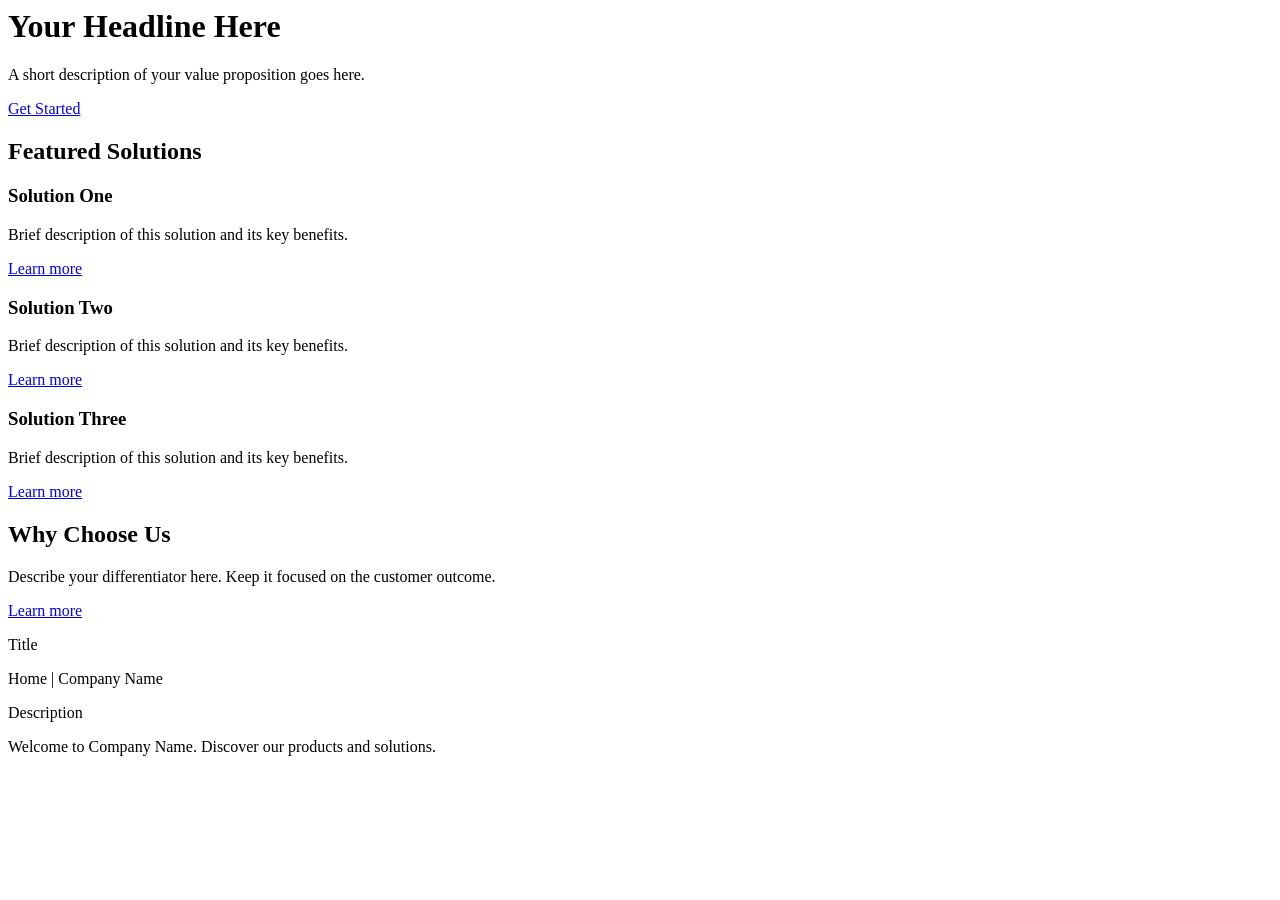
<file: tools/create-content/content/index.html>
<body>
  <header></header>
  <main>
    <div>
      <div class="hero">
        <div>
          <div>
            <h1>Your Headline Here</h1>
            <p>A short description of your value proposition goes here.</p>
            <p><a href="/products">Get Started</a></p>
          </div>
        </div>
      </div>
    </div>
    <div>
      <h2>Featured Solutions</h2>
      <div class="cards">
        <div>
          <div></div>
          <div>
            <h3>Solution One</h3>
            <p>Brief description of this solution and its key benefits.</p>
            <p><a href="/solutions/solution-one">Learn more</a></p>
          </div>
        </div>
        <div>
          <div></div>
          <div>
            <h3>Solution Two</h3>
            <p>Brief description of this solution and its key benefits.</p>
            <p><a href="/solutions/solution-two">Learn more</a></p>
          </div>
        </div>
        <div>
          <div></div>
          <div>
            <h3>Solution Three</h3>
            <p>Brief description of this solution and its key benefits.</p>
            <p><a href="/solutions/solution-three">Learn more</a></p>
          </div>
        </div>
      </div>
    </div>
    <div>
      <div class="columns">
        <div>
          <div>
            <h2>Why Choose Us</h2>
            <p>Describe your differentiator here. Keep it focused on the customer outcome.</p>
            <p><a href="/about">Learn more</a></p>
          </div>
          <div></div>
        </div>
      </div>
    </div>
    <div>
      <div class="metadata">
        <div>
          <div><p>Title</p></div>
          <div><p>Home | Company Name</p></div>
        </div>
        <div>
          <div><p>Description</p></div>
          <div><p>Welcome to Company Name. Discover our products and solutions.</p></div>
        </div>
      </div>
    </div>
  </main>
  <footer></footer>
</body>
</file>
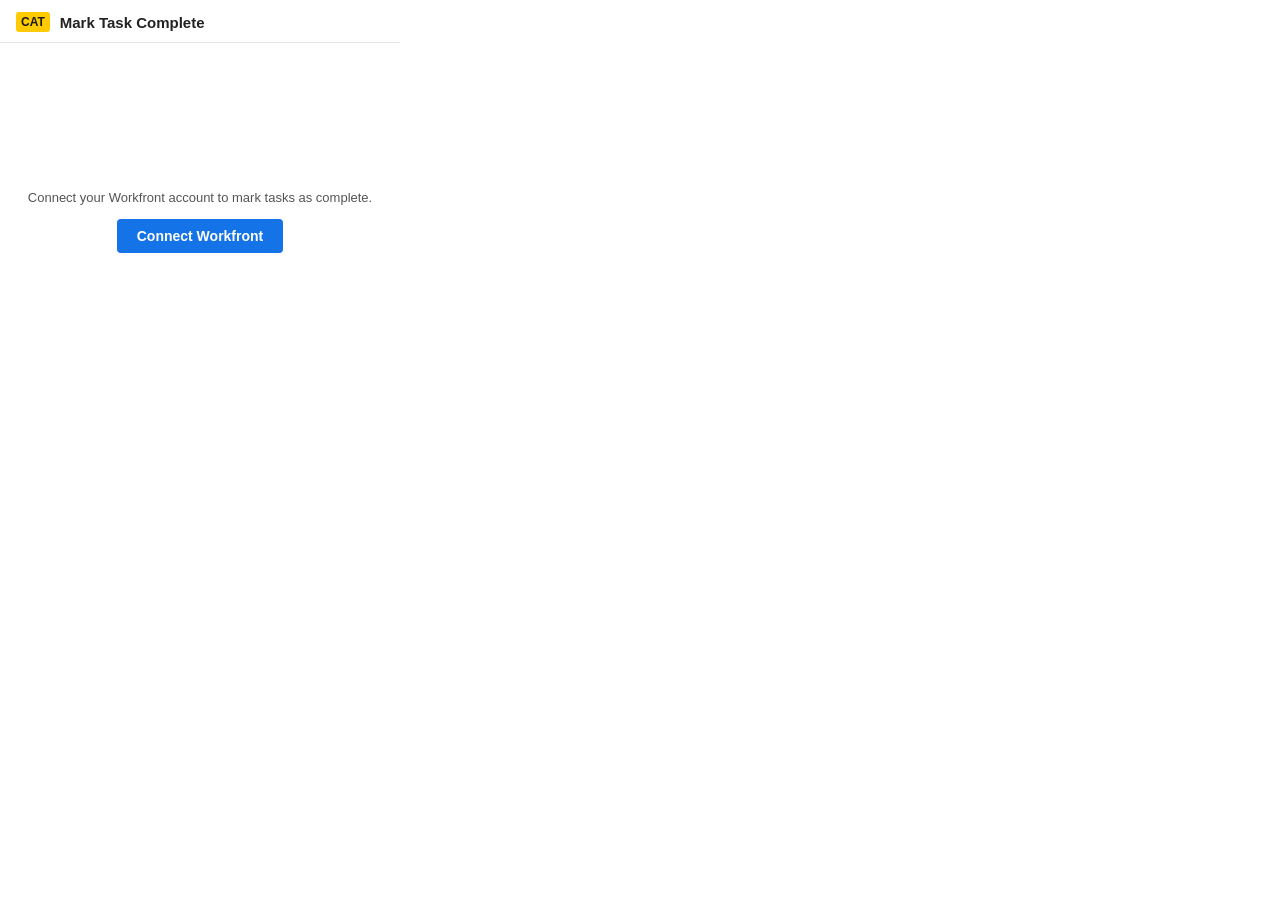
<file: tools/workfront/approval.html>
<!DOCTYPE html>
<html>
  <head>
    <title>Mark Task Complete</title>
    <meta name="viewport" content="width=device-width, initial-scale=1">
    <link rel="icon" href="data:,">
    <style>
      *, *::before, *::after { box-sizing: border-box; }
      html, body {
        margin: 0; padding: 0;
        width: 400px; height: 400px;
        overflow: hidden;
        font-family: adobe-clean, 'Source Sans Pro', ui-sans-serif, sans-serif;
        font-size: 14px;
        color: #222;
        background: #fff;
      }
    </style>
    <script src="/tools/workfront/approval.js" type="module"></script>
  </head>
  <body></body>
</html>
</file>
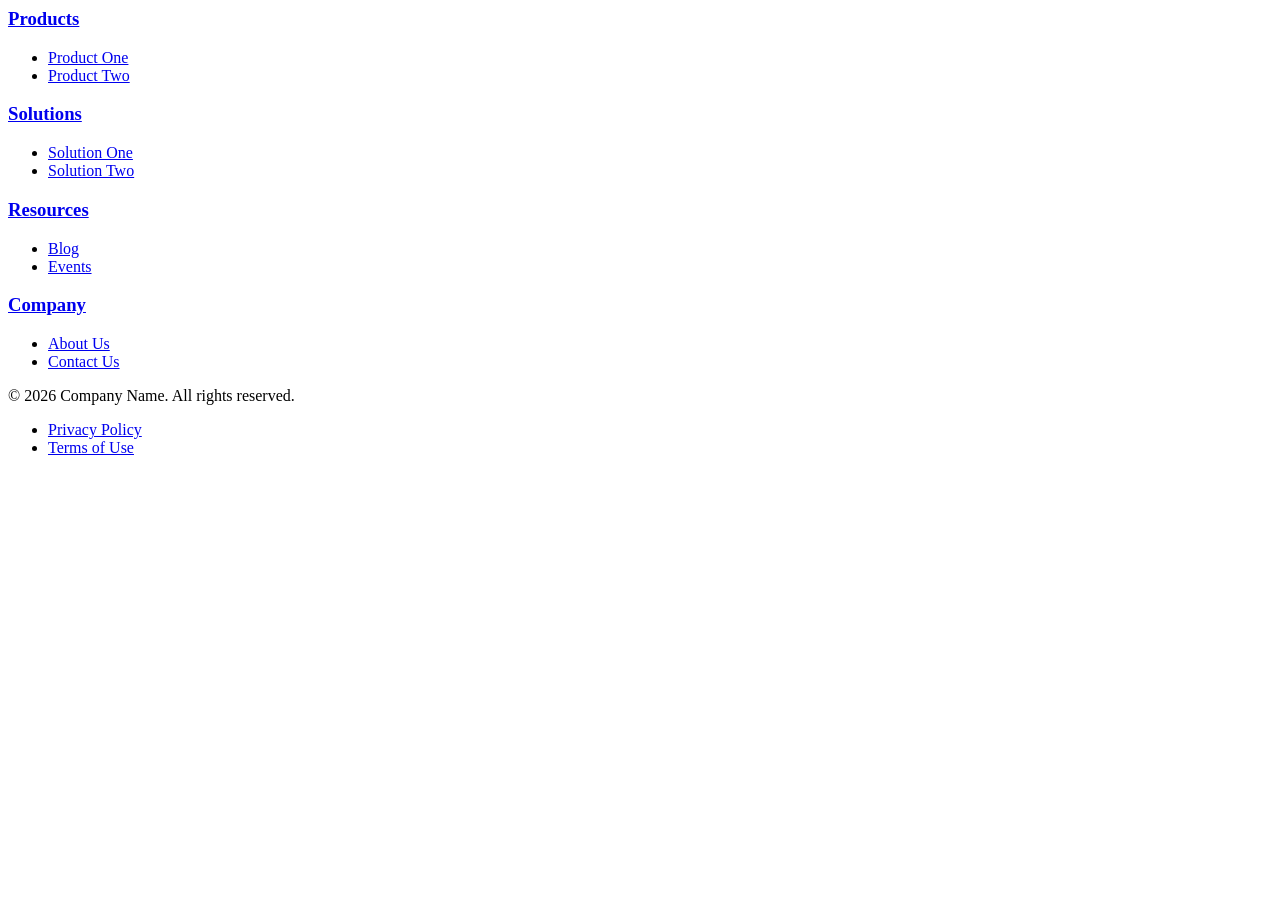
<file: tools/create-content/content/footer.html>
<body>
  <header></header>
  <main>
    <div>
      <h3><a href="/products">Products</a></h3>
      <ul>
        <li><a href="/products/product-one">Product One</a></li>
        <li><a href="/products/product-two">Product Two</a></li>
      </ul>
      <h3><a href="/solutions">Solutions</a></h3>
      <ul>
        <li><a href="/solutions/solution-one">Solution One</a></li>
        <li><a href="/solutions/solution-two">Solution Two</a></li>
      </ul>
      <h3><a href="/resources">Resources</a></h3>
      <ul>
        <li><a href="/resources/blog">Blog</a></li>
        <li><a href="/resources/events">Events</a></li>
      </ul>
      <h3><a href="/about">Company</a></h3>
      <ul>
        <li><a href="/about">About Us</a></li>
        <li><a href="/contact">Contact Us</a></li>
      </ul>
    </div>
    <div>
      <p>© 2026 Company Name. All rights reserved.</p>
      <ul>
        <li><a href="/privacy">Privacy Policy</a></li>
        <li><a href="/terms">Terms of Use</a></li>
      </ul>
    </div>
  </main>
  <footer></footer>
</body>
</file>
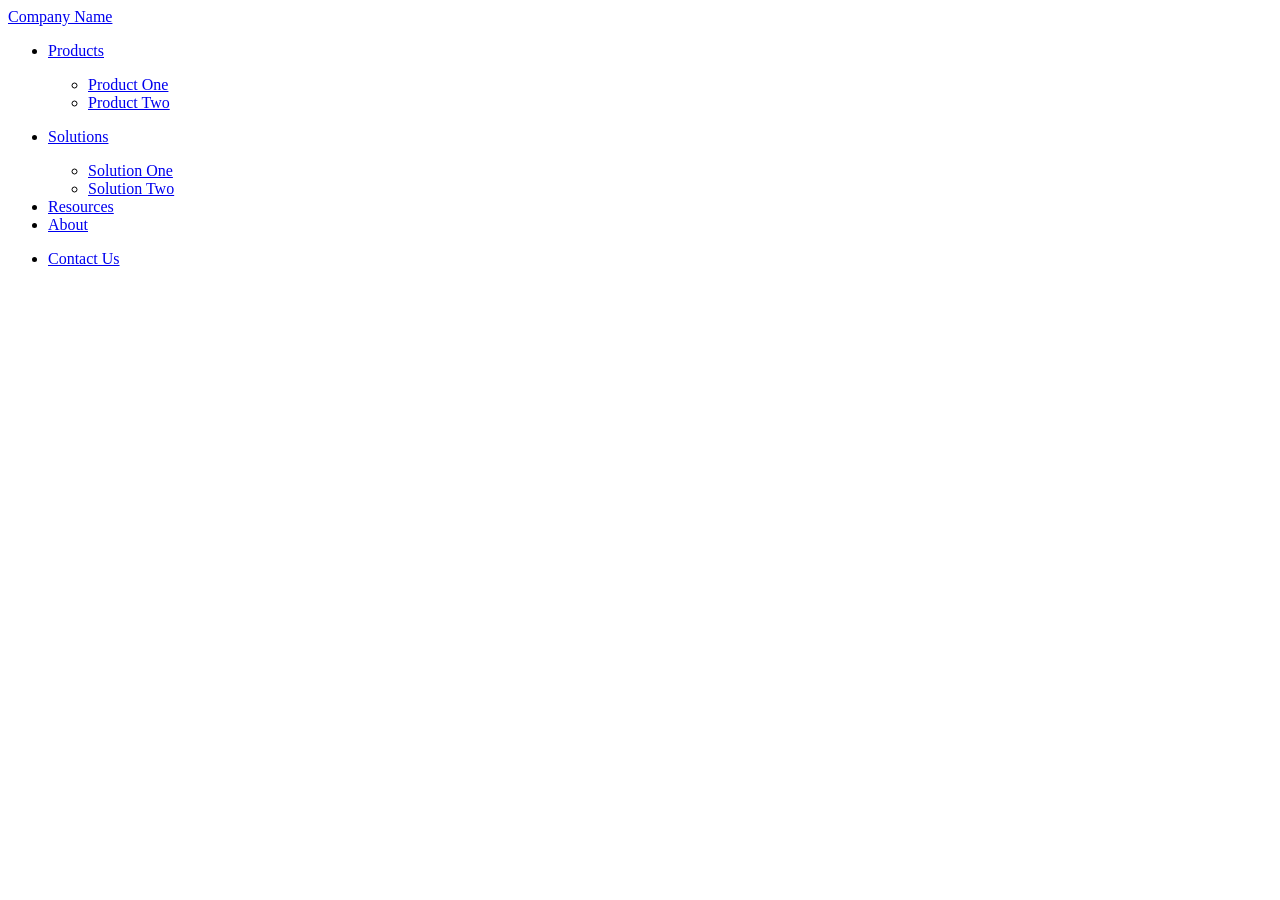
<file: tools/create-content/content/nav.html>
<body>
  <header></header>
  <main>
    <div><a href="/">Company Name</a></div>
    <div>
      <ul>
        <li>
          <p><a href="/products">Products</a></p>
          <ul>
            <li><a href="/products/product-one">Product One</a></li>
            <li><a href="/products/product-two">Product Two</a></li>
          </ul>
        </li>
        <li>
          <p><a href="/solutions">Solutions</a></p>
          <ul>
            <li><a href="/solutions/solution-one">Solution One</a></li>
            <li><a href="/solutions/solution-two">Solution Two</a></li>
          </ul>
        </li>
        <li><a href="/resources">Resources</a></li>
        <li><a href="/about">About</a></li>
      </ul>
    </div>
    <div>
      <ul>
        <li><a href="/contact">Contact Us</a></li>
      </ul>
    </div>
  </main>
  <footer></footer>
</body>
</file>
